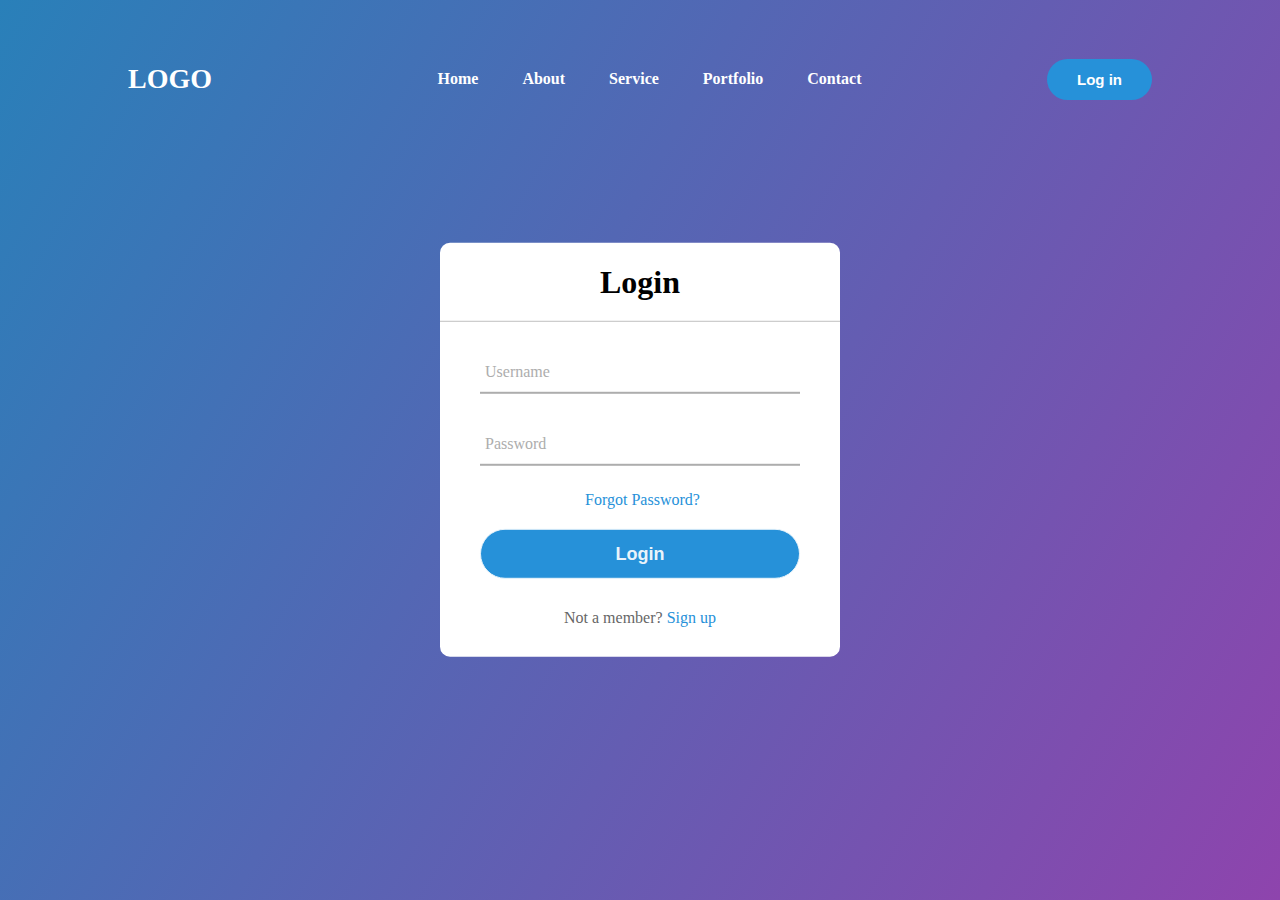
<file: login.html>
<!DOCTYPE html>
<html>
<head>
  <title>Login Page</title>
  <link rel="stylesheet" type="text/css" href="style.css">
</head>
<div class="nav_bar">
  <nav>
    <h2 class="logo">LOGO</h2>
    <ul>
      <il><a href="index.html">Home</a></il>
      <il><a href="#">About</a></il>
      <il><a href="#">Service</a></il>
      <il><a href="#">Portfolio</a></il>
      <il><a href="#">Contact</a></il>
    </ul>
    <button type="button">
    <a href="login.html" class="button">Log in</a>
    </button>
  </nav>
</div>
<body>
  <div class="container">
    <h1>Login</h1>
    <form method ="post">
      <div class="txt_field">
       <input type="text" required>
       <span></span>
       <label>Username</label> 
      </div>
      <div class="txt_field">
        <input type="password" required>
        <span></span>
        <label>Password</label> 
      </div>
      <div class="pass">Forgot Password?</div>
      <input type="submit" value="Login">
      <div class="signup_link">
       Not a member? <a href="register.html">Sign up</a> 
      </div>
    </form>
</body>
</html>
</file>
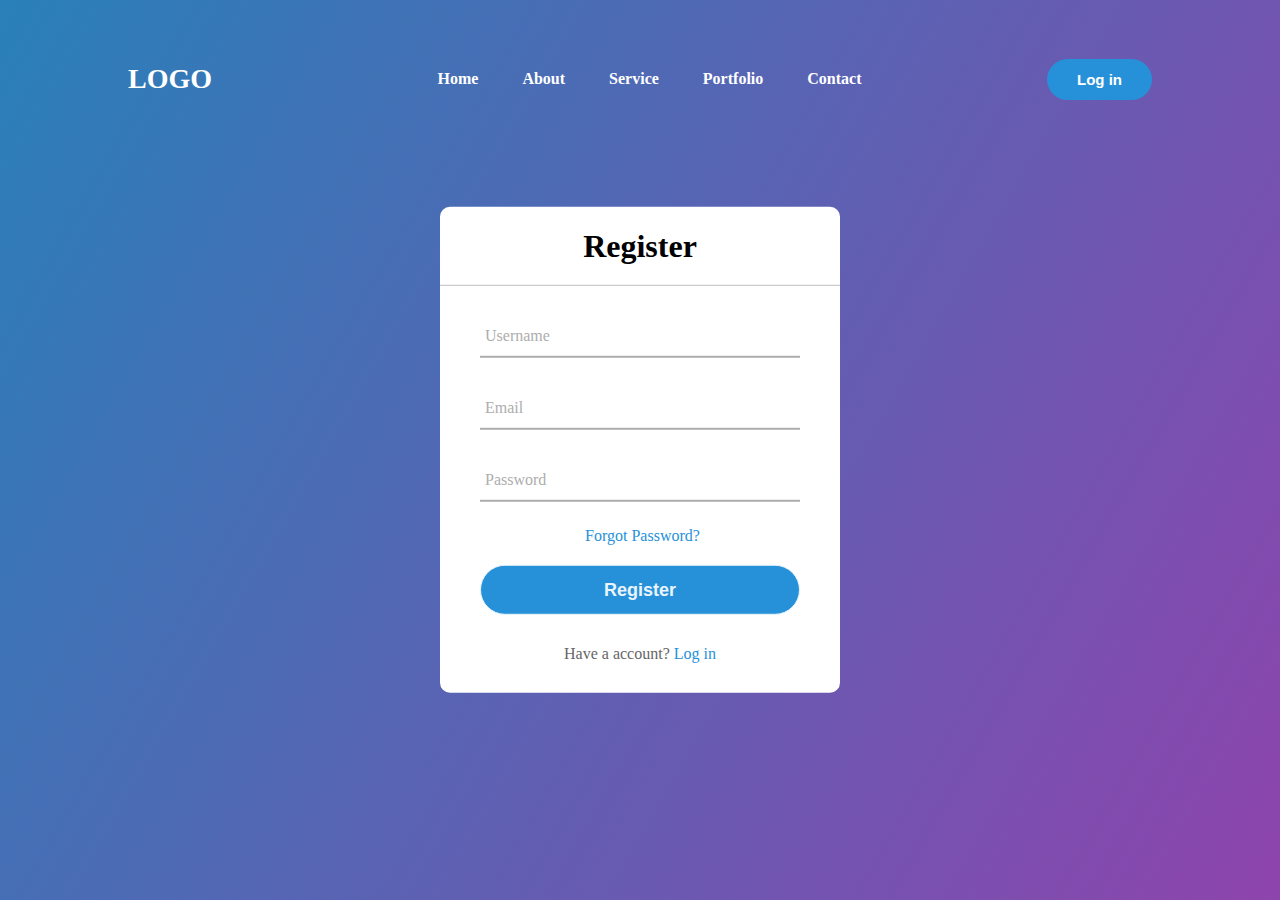
<file: register.html>
<!DOCTYPE html>
<html>
<head>
  <title>Register Page</title>
  <link rel="stylesheet" type="text/css" href="style.css">
</head>
  <div class="nav_bar">
    <nav>
      <h2 class="logo">LOGO</h2>
      <ul>
        <il><a href="index.html">Home</a></il>
        <il><a href="#">About</a></il>
        <il><a href="#">Service</a></il>
        <il><a href="#">Portfolio</a></il>
        <il><a href="#">Contact</a></il>
      </ul>
      <button type="button">
      <a href="login.html" class="button">Log in</a>
      </button>
    </nav>
  </div>
<body>
  <div class="container">
    <h1>Register</h1>
     <form method ="post">
      <div class="txt_field">
       <input type="text" required>
       <span></span>
       <label>Username</label> 
      </div>
      <div class="txt_field">
        <input type="email" name="email" required>
        <span></span>
       <label for="email">Email</label>
      </div>
      <div class="txt_field">
        <input type="password" required>
        <span></span>
        <label>Password</label> 
      </div>
      <div class="pass">Forgot Password?</div>
      <input type="submit" value="Register">
      <div class="signup_link">
       Have a account? <a href="login.html">Log in</a> 
      </div>
    </form>
</body>
</html>
</file>
<file: style.css>
body{
    margin: 0;
    padding: 0;
    font-family: montserrat;
    background: linear-gradient(120deg, #2980b9, #8e44ad);
    height: 100vh;
    overflow: hidden;
}

.container{
    position: absolute;
    top: 50%;
    left: 50%;
    transform: translate(-50%, -50%);
    width: 400px;
    background: white;
    border-radius: 10px;
}

.container h1{
    text-align: center;
    padding: 0 0 20px 0;
    border-bottom: 1px solid silver;
}

.container form{
    padding: 0 40px;
    box-sizing: border-box;
}
form .txt_field{
    position: relative;
    border-bottom: 2px solid #adadad;
    margin: 30px 0;
}

.txt_field input{
    width: 100%;
    padding: 0 5px;
    height: 40px;
    font-size: 16px;
    border: none;
    background: none;
    outline: none;
}
.txt_field label{
    position: absolute;
    top: 50%;
    left: 5px;
    color: #adadad;
    transform: translateY(-50%);
    font-size: 16px;
    pointer-events: none;
    transition: .5s;
}
.txt_field span::before{
    content: '';
    position: absolute;
    top: 40px;
    left: 0%;
    width: 0%;
    height: 2px;
    background: #2691d9;
    transition: .5s;
}
.txt_field input:focus ~ label,
.txt_field input:valid ~ label{
    top: -5px;
    color: #2691d9;
}

.txt_field input:focus ~ span::before,
.txt_field input:valid ~ span::before{
    width: 100%;
}
.pass{
    text-align: center;
    margin: -5px 0 20px 5px;
    color: #2691d9;
    cursor: pointer;
    transition: .4s;
}
.pass:hover{
    text-decoration: underline;
    transform: scale(1.3);
    cursor: pointer;
}
input[type="submit"]{
    width: 100%;
    height: 50px;
    border: 1px solid;
    background: #2691d9;
    border-radius: 25px;
    font-size: 18px;
    color: #e9f4fb;
    font-weight: 700;
    cursor: pointer;
    outline: none;
}
input[type="submit"]:hover{
    border-color: #2691d9;
    transition: .5s;
}
.signup_link{
    margin: 30px 0;
    text-align: center;
    font-size: 16px;
    color: #666666;
}
.signup_link a{
    color: #2691d9;
    text-decoration: none;
}
.signup_link a:hover{
    text-decoration: underline;
}
.nav_bar{
    height: 100vh;
    width: 100%;
    background-size: cover;
    background-position: center;
}
nav{
    display: flex;
    align-items: center;
    justify-content: space-between;
    padding-top: 40px;
    padding-left: 10%;
    padding-right: 10%;
}
.logo{
    color: white;
    font-size: 28px;
}
nav ul il{
    list-style-type: none;
    display: inline-block;
    padding: 10px 20px;
}
nav ul il a{
    color: white;
    text-decoration: none;
    font-weight: bold;
}
nav ul il a:hover{
    color: #2691d9;
    transition: .3s;
}
button{
    border: none;
    background: #2691d9;
    padding: 12px 30px;
    border-radius: 30px;
    color: white;
    font-weight: bold;
    font-size: 15px;
    transition: .4s;
}
button:hover{
    transform: scale(1.3);
    cursor: pointer;
}
a{
    color: white;
    text-decoration: none;
}
</file>
